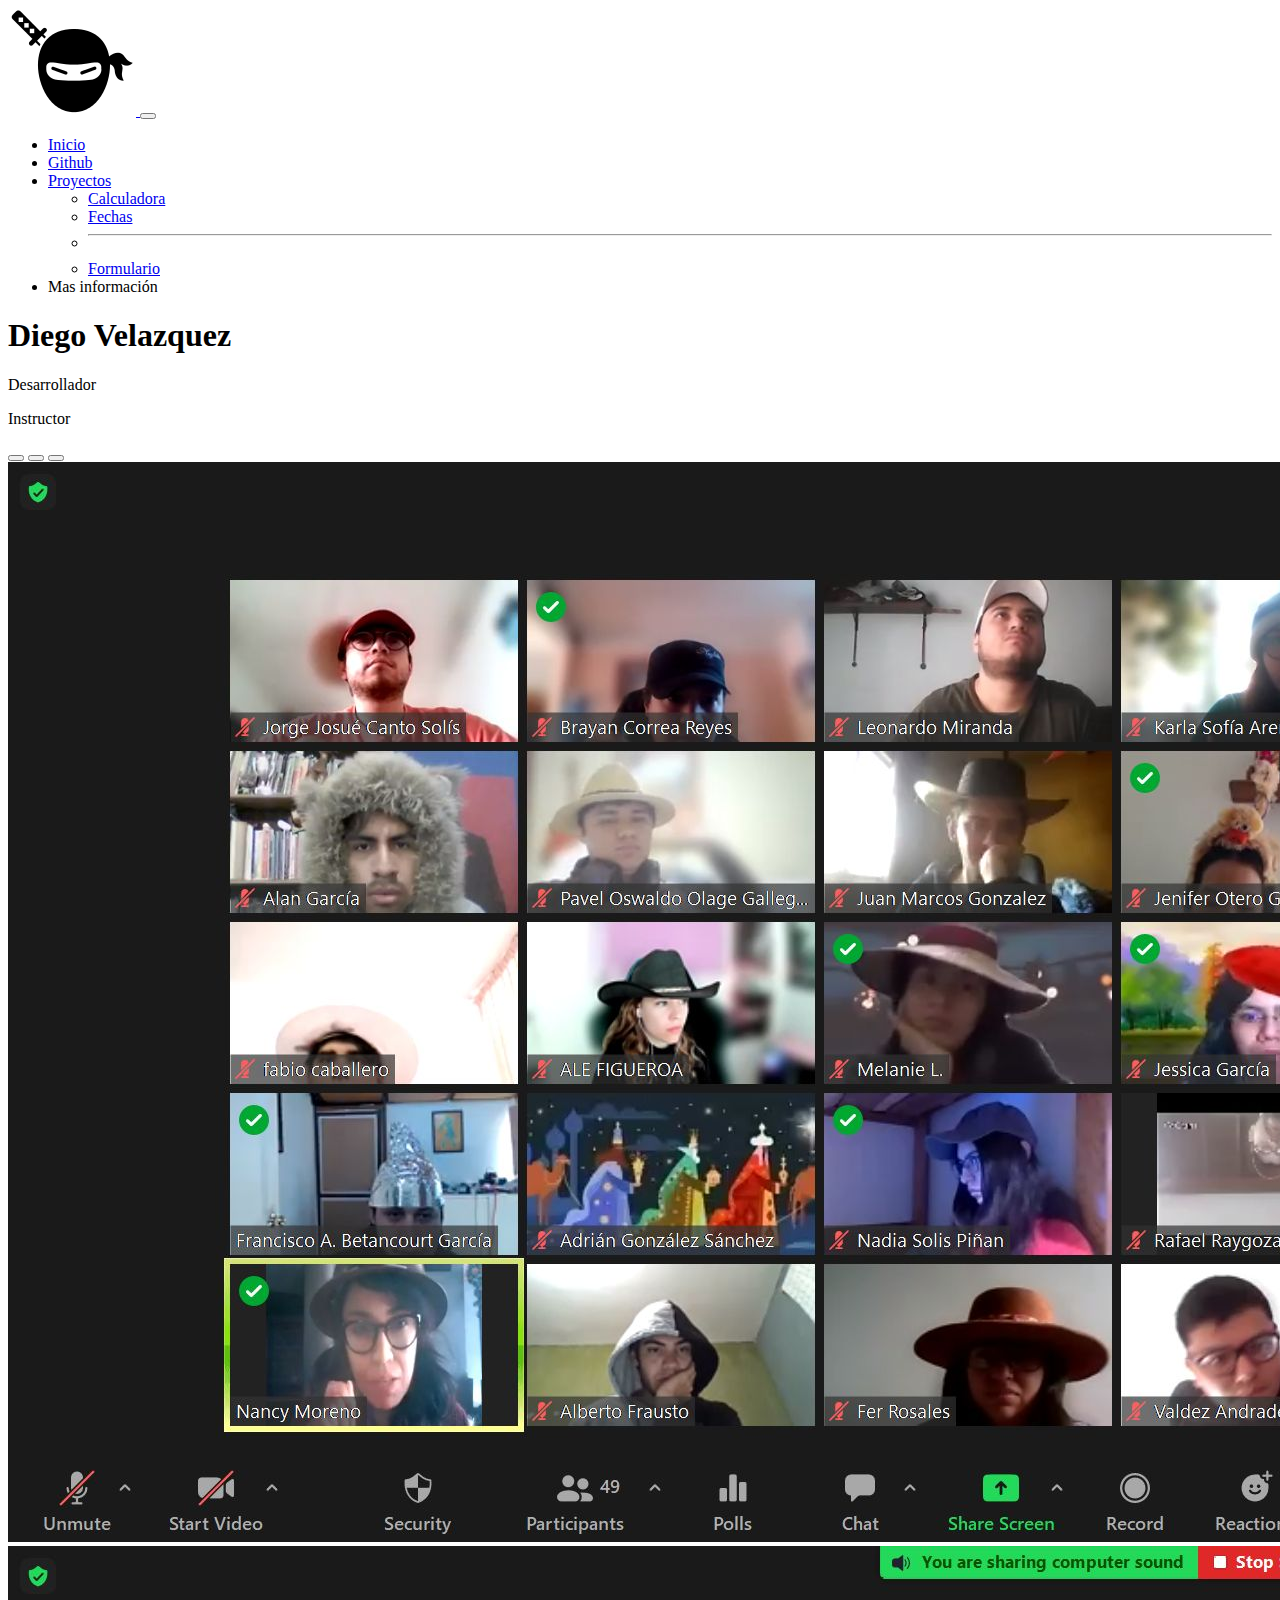
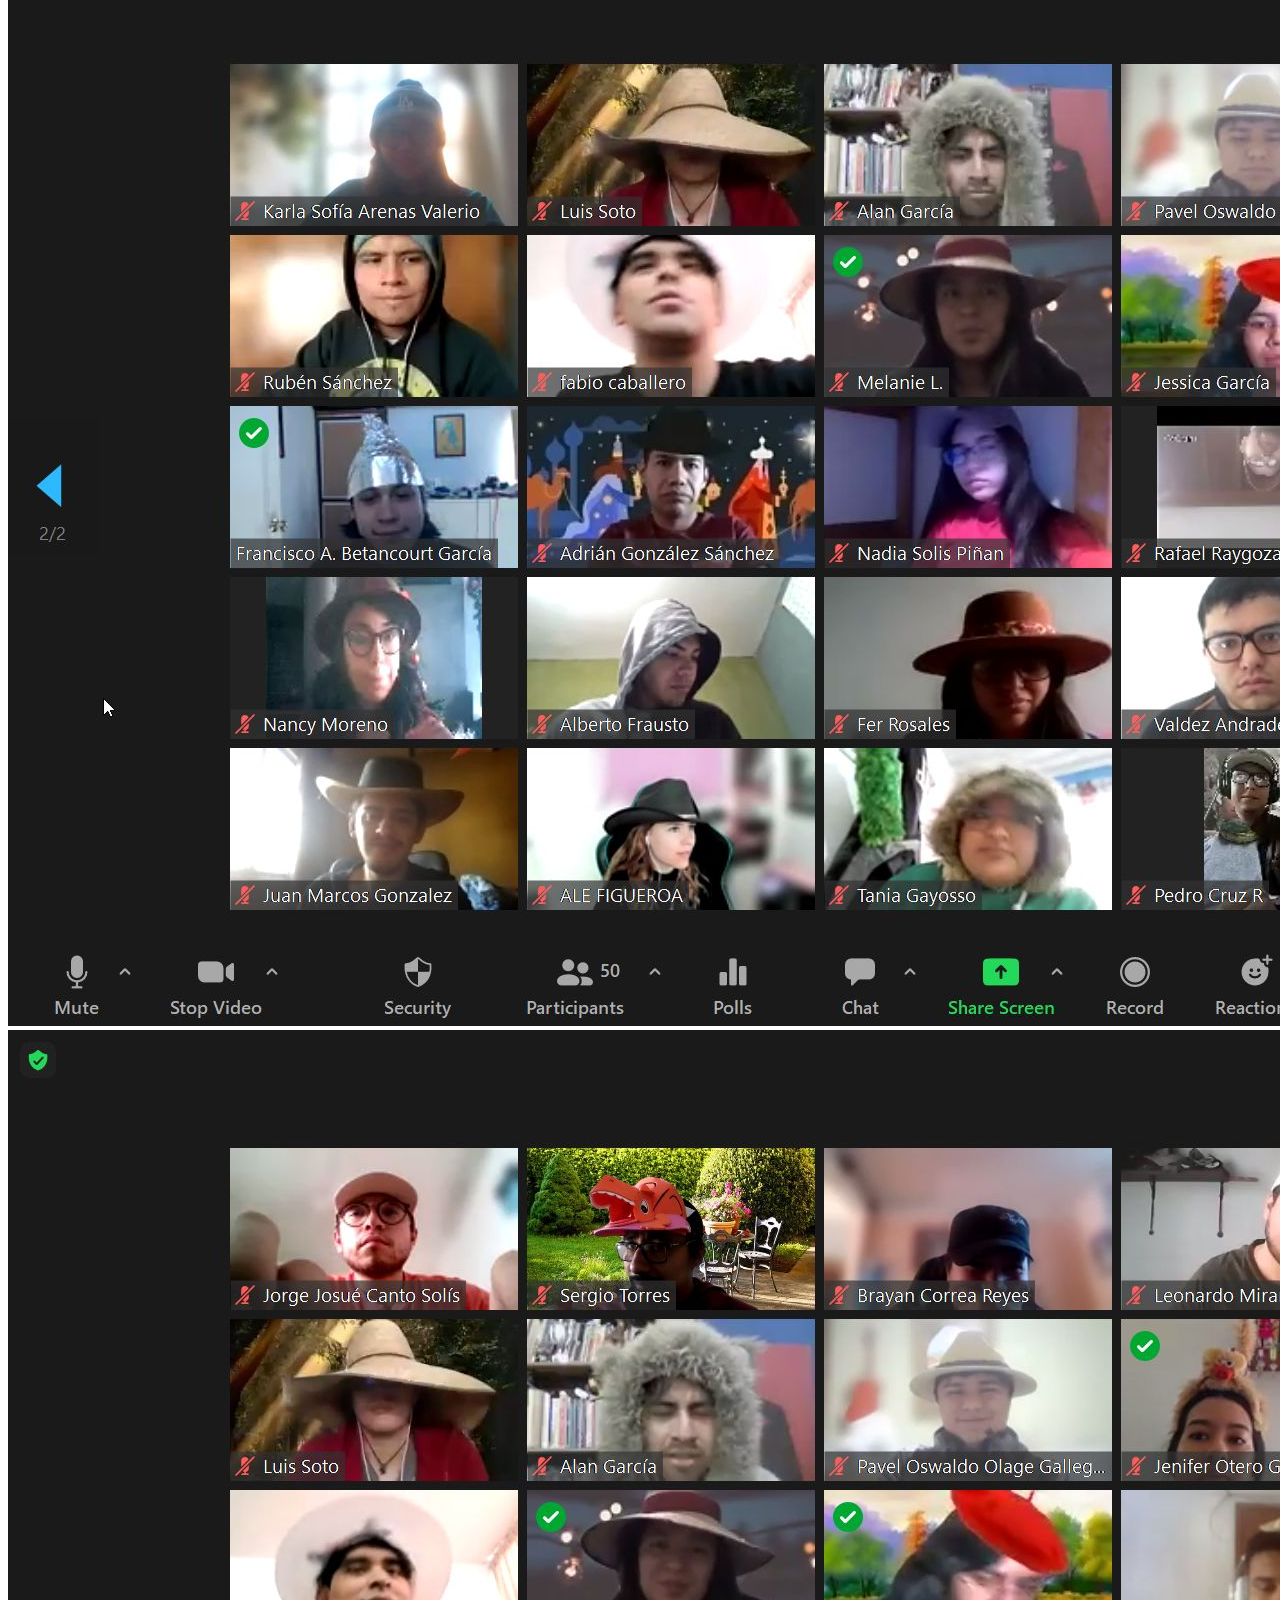
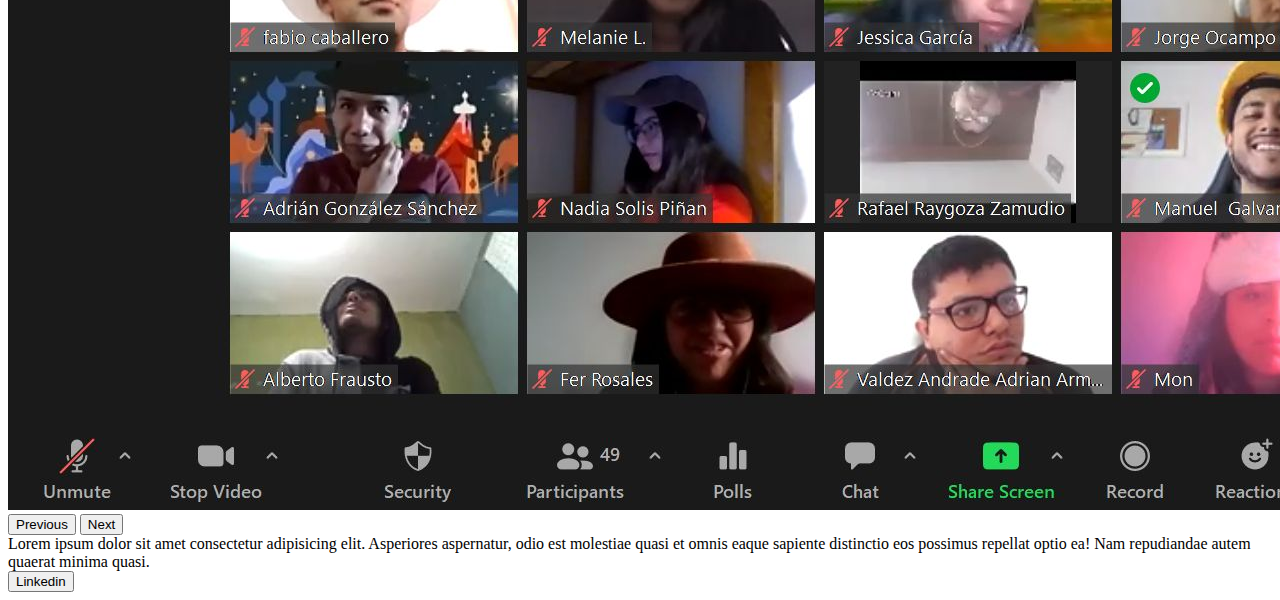
<file: index.html>
<!doctype html>
<html lang="en">
  <head>
    <meta charset="utf-8">
    <meta name="viewport" content="width=device-width, initial-scale=1">
    <title>Bootstrap demo</title>
    <link href="https://cdn.jsdelivr.net/npm/bootstrap@5.3.0-alpha1/dist/css/bootstrap.min.css" rel="stylesheet" integrity="sha384-GLhlTQ8iRABdZLl6O3oVMWSktQOp6b7In1Zl3/Jr59b6EGGoI1aFkw7cmDA6j6gD" crossorigin="anonymous">
    <!--CSS-->
    <link rel="stylesheet" src="style.css">
  </head>
  <body>
    <!--Navbar-->
    <nav class="navbar navbar-expand-sm bg-body-light">
        <div class="container-fluid">
          <a class="navbar-brand" href="#">
            <img class="logo-ninja" src="./assets/img/mimja.png" alt="logo-ninja">
          </a>
          <button class="navbar-toggler" type="button" data-bs-toggle="collapse" data-bs-target="#navbarSupportedContent" aria-controls="navbarSupportedContent" aria-expanded="false" aria-label="Toggle navigation">
            <span class="navbar-toggler-icon"></span>
          </button>
          <div class="collapse navbar-collapse" id="navbarSupportedContent">
            <ul class="navbar-nav me-auto mb-2 mb-lg-0">
              <li class="nav-item">
                <a class="nav-link active" aria-current="page" href="#">Inicio</a>
              </li>
              <li class="nav-item">
                <a class="nav-link" target="_blank" href="https://github.com/DiegoV25/ch22">Github</a>
              </li>
              <li class="nav-item dropdown">
                <a class="nav-link dropdown-toggle" href="#" role="button" data-bs-toggle="dropdown" aria-expanded="false">
                  Proyectos
                </a>
                <ul class="dropdown-menu">
                  <li><a class="dropdown-item" href="#">Calculadora</a></li>
                  <li><a class="dropdown-item" href="#">Fechas</a></li>
                  <li><hr class="dropdown-divider"></li>
                  <li><a class="dropdown-item" href="#">Formulario</a></li>
                </ul>
              </li>
              <li class="nav-item">
                <a class="nav-link disabled">Mas información</a>
              </li>
            </ul>
          </div>
        </div>
      </nav>
      <!--Acercaa de-->
      <div class="container">
        <div class="row">
         <h1 class="col">Diego Velazquez</h1>   
        </div>
        <div class="row">
            <p class="col-12 col-sm-4">Desarrollador</p>
            <p class="col-12 col-sm-4">Instructor</p>
        </div>
      </div>

      <!--Carrusel-->
      <div class="container">
        <div class="row">
          <!-- carousel -->
          <div class="col-10 col-sm-7">
            <div id="carouselExampleIndicators" class="carousel slide">
              <div class="carousel-indicators">
                <button
                  type="button"
                  data-bs-target="#carouselExampleIndicators"
                  data-bs-slide-to="0"
                  class="active"
                  aria-current="true"
                  aria-label="Slide 1"
                ></button>
                <button
                  type="button"
                  data-bs-target="#carouselExampleIndicators"
                  data-bs-slide-to="1"
                  aria-label="Slide 2"
                ></button>
                <button
                  type="button"
                  data-bs-target="#carouselExampleIndicators"
                  data-bs-slide-to="2"
                  aria-label="Slide 3"
                ></button>
              </div>
              <div class="carousel-inner">
                <div class="carousel-item active">
                  <img
                    src="./assets/carousel/sombreros 1.jpg"
                    class="d-block w-100"
                    alt="..."
                  />
                </div>
                <div class="carousel-item">
                  <img
                    src="./assets/carousel/sombreros 2.jpg"
                    class="d-block w-100"
                    alt="..."
                  />
                </div>
                <div class="carousel-item">
                  <img
                    src="./assets/carousel/sombreros 3.jpg"
                    class="d-block w-100"
                    alt="..."
                  />
                </div>
              </div>
              <button
                class="carousel-control-prev"
                type="button"
                data-bs-target="#carouselExampleIndicators"
                data-bs-slide="prev"
              >
                <span
                  class="carousel-control-prev-icon"
                  aria-hidden="true"
                ></span>
                <span class="visually-hidden">Previous</span>
              </button>
              <button
                class="carousel-control-next"
                type="button"
                data-bs-target="#carouselExampleIndicators"
                data-bs-slide="next"
              >
                <span
                  class="carousel-control-next-icon"
                  aria-hidden="true"
                ></span>
                <span class="visually-hidden">Next</span>
              </button>
            </div>
          </div>
          <!-- Descripción -->
          <div class="col-10 col-sm-3">
              Lorem ipsum dolor sit amet consectetur adipisicing elit. Asperiores aspernatur, odio est molestiae quasi et omnis eaque sapiente distinctio eos possimus repellat optio ea! Nam repudiandae autem quaerat minima quasi.
          </div>
          <div class="col text-center">
            <button type="button" class="btn btn-dark my-2 text-center">Linkedin</button>
          </div>
        </div>
      </div>
      <!--Bootstrap-->
    <script src="https://cdn.jsdelivr.net/npm/bootstrap@5.3.0-alpha1/dist/js/bootstrap.bundle.min.js" integrity="sha384-w76AqPfDkMBDXo30jS1Sgez6pr3x5MlQ1ZAGC+nuZB+EYdgRZgiwxhTBTkF7CXvN" crossorigin="anonymous"></script>
  </body>
</html>
</file>
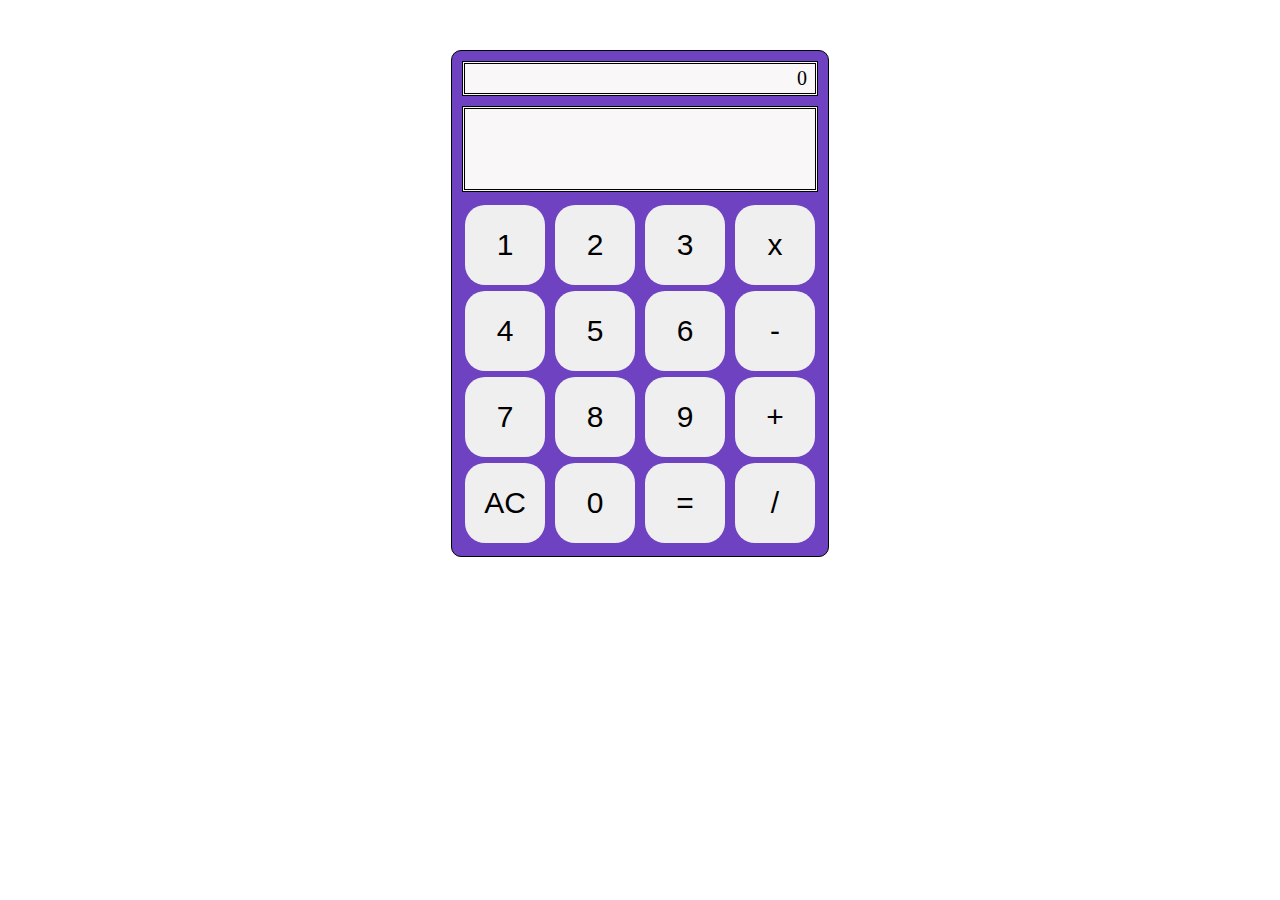
<file: calculadora/calculadora.html>
<!DOCTYPE html>
<html lang="en">
<head>
    <meta charset="UTF-8">
    <meta http-equiv="X-UA-Compatible" content="IE=edge">
    <meta name="viewport" content="width=device-width, initial-scale=1.0">
    <link rel="stylesheet" href="calculadora.css">
    <title>Calculadora</title>
</head>
<body>
    <div class="container">
        <div id="operacionRealizada">0</div>
        <div id="txtResultado"> </div>
        <div class="fila">
            <button class="tecla" onclick="operador('1')">1</button>
            <button class="tecla"  onclick="operador('2')">2</button>
            <button class="tecla" id="3" onclick="operador('3')">3</button>
            <button class="tecla" onclick="operacion('*')">x</button>
        </div>
        <div class="fila">
            <button class="tecla" onclick="operador('4')">4</button>
            <button class="tecla"  onclick="operador('5')">5</button>
            <button class="tecla"  onclick="operador('6')">6</button>
            <button class="tecla"  onclick="operacion('-')">-</button>
        </div>
        <div class="fila">
            <button class="tecla"  onclick="operador('7')">7</button>
            <button class="tecla"  onclick="operador('8')">8</button>
            <button class="tecla"  onclick="operador('9')">9</button>
            <button class="tecla"  onclick="operacion('+')">+</button>
        </div>
        <div class="fila">
            <button class="tecla" onclick="limpiar()">AC</button>
            <button class="tecla" onclick="operador('0')">0</button>
            <button class="tecla"  onclick="calculo()">=</button>
            <button class="tecla"  onclick="operacion('/')">/</button>
        </div>
    </div>

    <script src="calculadora.js"></script>
</body> 
</html>
</file>
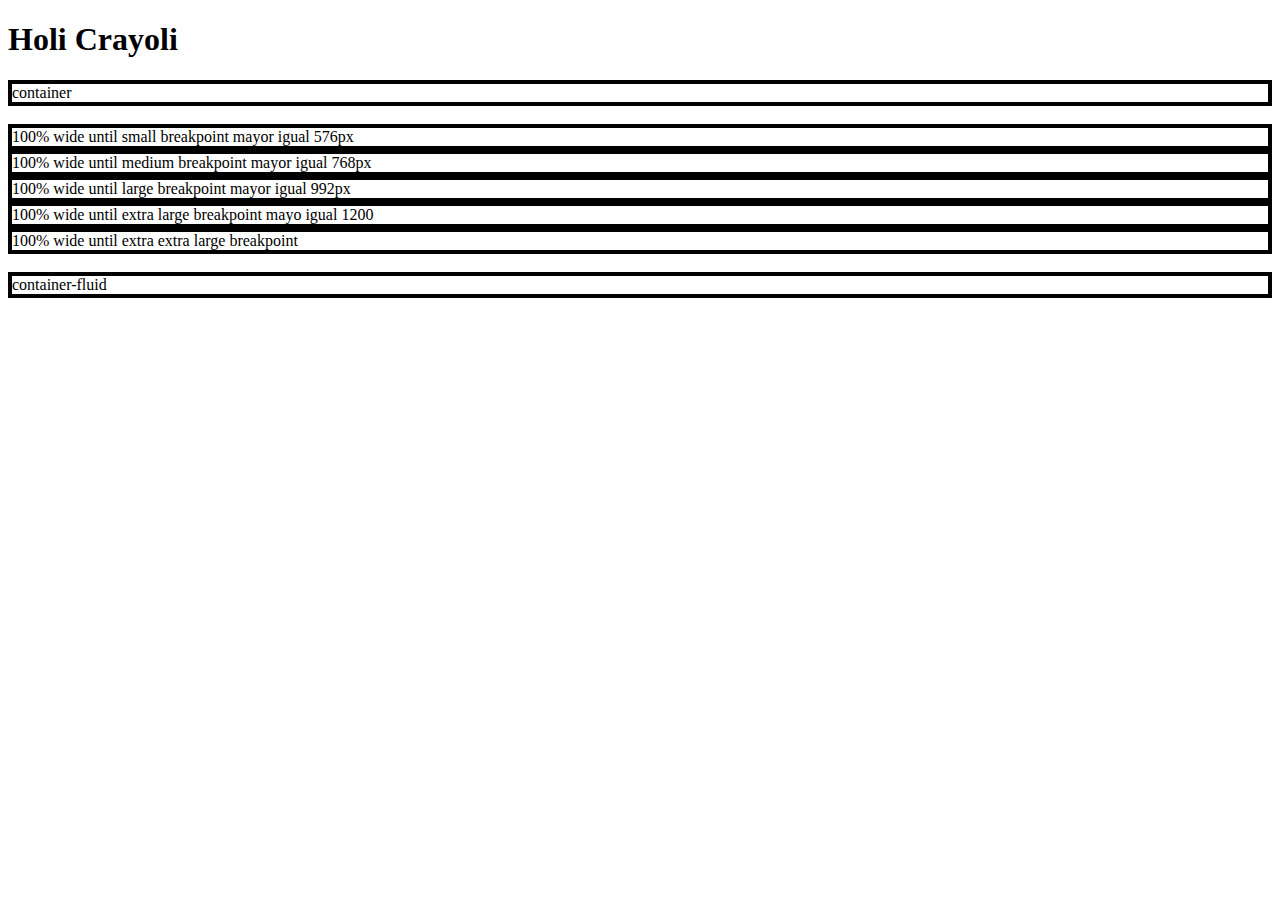
<file: Conceptos/container.html>
<!DOCTYPE html>
<html lang="en">
  <head>
    <meta charset="utf-8" />
    <meta name="viewport" content="width=device-width, initial-scale=1" />
    <title>Bootstrap demo</title>
    <link
      href="https://cdn.jsdelivr.net/npm/bootstrap@5.3.0-alpha1/dist/css/bootstrap.min.css"
      rel="stylesheet"
      integrity="sha384-GLhlTQ8iRABdZLl6O3oVMWSktQOp6b7In1Zl3/Jr59b6EGGoI1aFkw7cmDA6j6gD"
      crossorigin="anonymous"
    />
    <style>
      div {
        border: 4px solid black;
      }
    </style>
  </head>
  <body>
    <h1>Holi Crayoli</h1>
    <div class="container">container</div>
    <br />
    <div class="container-sm">100% wide until small breakpoint mayor igual 576px </div>
    <div class="container-md">100% wide until medium breakpoint mayor igual 768px </div>
    <div class="container-lg">100% wide until large breakpoint mayor igual 992px</div>
    <div class="container-xl">100% wide until extra large breakpoint mayo igual 1200</div>
    <div class="container-xxl">100% wide until extra extra large breakpoint</div>
    <br>
    <div class="container-fluid">container-fluid</div>
    <script
      src="https://cdn.jsdelivr.net/npm/bootstrap@5.3.0-alpha1/dist/js/bootstrap.bundle.min.js"
      integrity="sha384-w76AqPfDkMBDXo30jS1Sgez6pr3x5MlQ1ZAGC+nuZB+EYdgRZgiwxhTBTkF7CXvN"
      crossorigin="anonymous"
    ></script>
  </body>
</html>
</file>
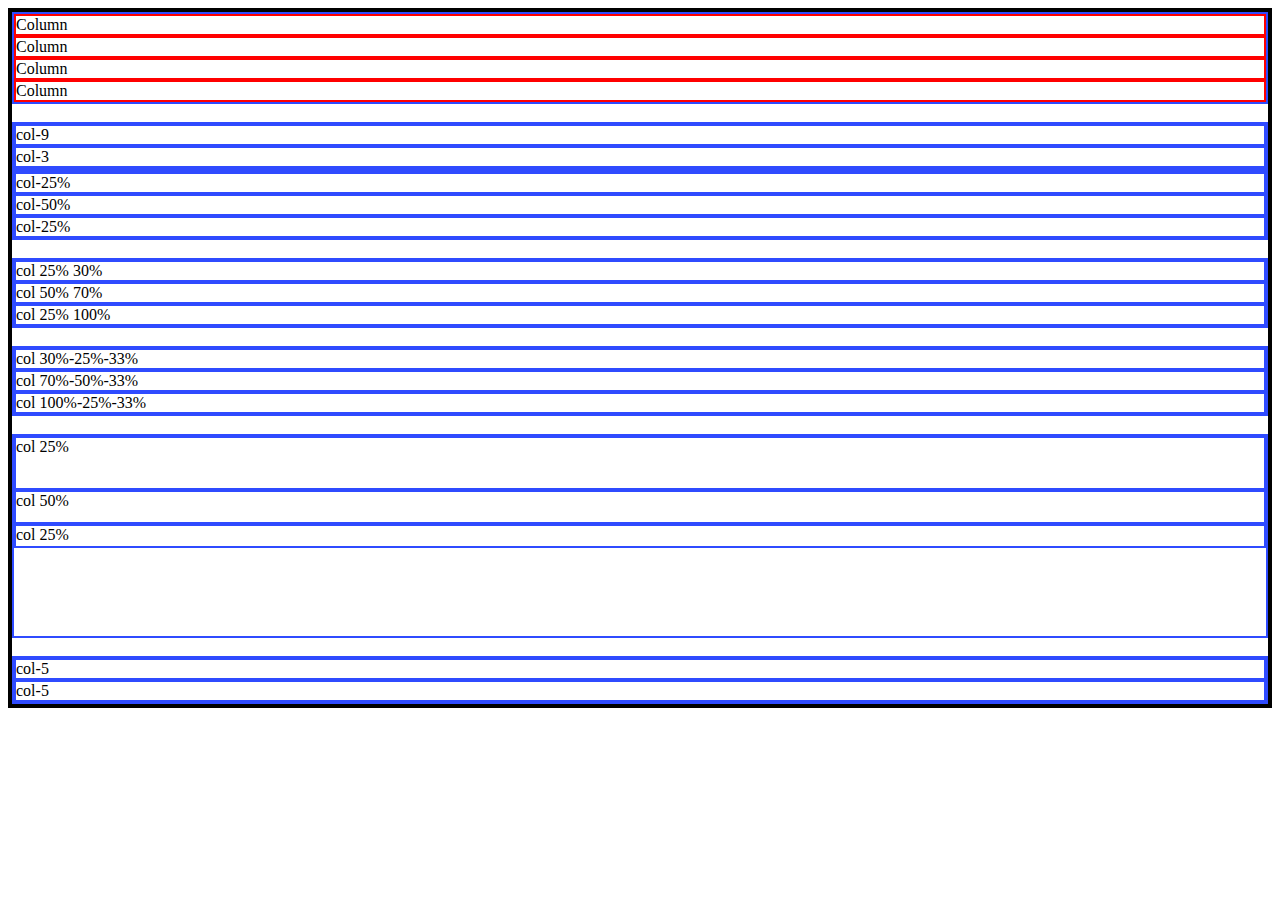
<file: Conceptos/rowcol.html>
<!DOCTYPE html>
<html lang="en">
  <head>
    <meta charset="utf-8" />
    <meta name="viewport" content="width=device-width, initial-scale=1" />
    <title>Bootstrap demo</title>
    <style>
      .container-fluid {
        border: 4px solid black;
      }

      .col {
        border: 2px solid red
      }

      div {
        border: 2px solid rgb(47, 75, 255);
      }
    </style>
    <link
      href="https://cdn.jsdelivr.net/npm/bootstrap@5.3.0-alpha1/dist/css/bootstrap.min.css"
      rel="stylesheet"
      integrity="sha384-GLhlTQ8iRABdZLl6O3oVMWSktQOp6b7In1Zl3/Jr59b6EGGoI1aFkw7cmDA6j6gD"
      crossorigin="anonymous"
    />
  </head>
  <body>
   <!-- contener principal-->
    <div class="container-fluid text-center">
      <!--Columnas proporcionales-->
      <div class="row">
        <div class="col">Column</div>
        <div class="col">Column</div>
        <div class="col">Column</div>
        <div class="col">Column</div>
      </div>
    
    <br>
    <!--columnas con ancho definidos-->
    <div class="row">
    <div class="col-9">col-9</div>
    <div class="col-3">col-3</div>
    </div>
    <!--Columnas 25% 50% 25%-->
    <div class="row">
      <div class="col-3">col-25%
    </div>
      <div class="col-6">col-50%</div>
      <div class="col-3">col-25%
      </div>
    </div>
    <br>
     <!--Columnas 30% 70% 100%-->
     <div class="row">
      <div class="col-4 col-sm-3">col 25% 30%</div>
      <div class="col-8 col-sm-6">col 50% 70%</div>
      <div class="col-12 col-sm-3">col 25% 100%</div>
    </div>
    <br>
    <!-- columnas  30% 70% 100%, sm  25% 50% 25%, lg 33% 33% 33% -->
    <div class="row">
      <div class="col-4 col-sm-3 col-lg-4">col 30%-25%-33%</div>
      <div class="col-8 col-sm-6 col-lg-4">col 70%-50%-33%</div>
      <div class="col-12 col-sm-3 col-lg-4">col 100%-25%-33%</div>
    </div>
    <br>
    <!-- alineación vertical -->
      <div class="row" style="min-height: 200px;">
        <div class="col-3 align-self-start" style="height: 50px;">col 25%</div>
        <div class="col-6 align-self-center" style="height: 30px;">col 50%</div>
        <div class="col-3 align-self-end my-1" style="height: 20px;">col 25%</div>
      </div>
      <br>
      <!-- alineación horizontal -->
      <div class="row justify-content-around">
        <div class="col-10 col-sm-5 my-1 text-bg-primary">col-5</div>
        <div class="col-5 col-sm-5 my-1 text-bg-success">col-5</div>        
      </div>


    </div>
    <script
      src="https://cdn.jsdelivr.net/npm/bootstrap@5.3.0-alpha1/dist/js/bootstrap.bundle.min.js"
      integrity="sha384-w76AqPfDkMBDXo30jS1Sgez6pr3x5MlQ1ZAGC+nuZB+EYdgRZgiwxhTBTkF7CXvN"
      crossorigin="anonymous"
    ></script>
    </div>
  </body>
</html>
</file>
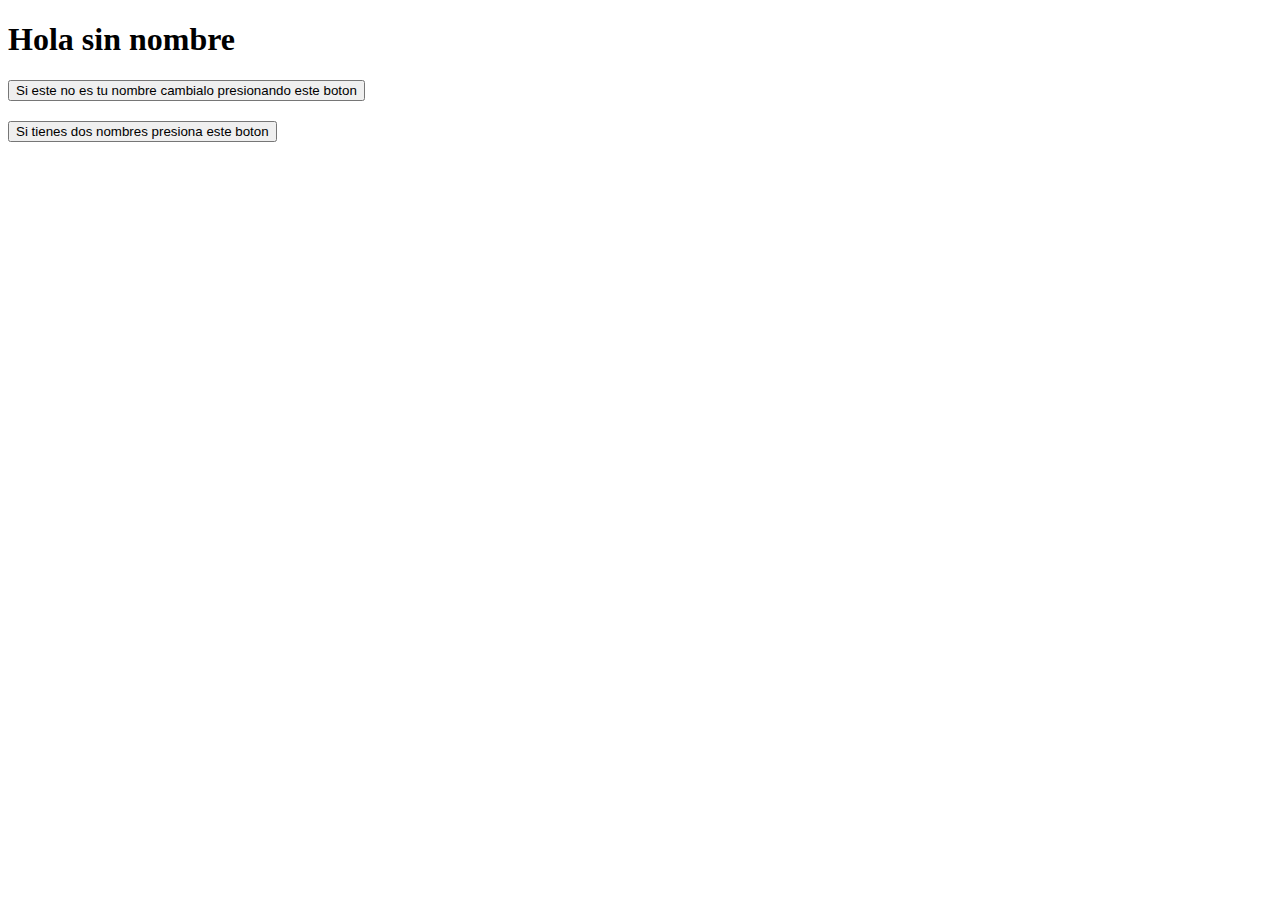
<file: practica/hola-nombre.html>
<!doctype html>
<html lang="en">
  <head>
    <meta charset="utf-8">
    <meta name="viewport" content="width=device-width, initial-scale=1">
    <title>Hola nombre</title>
  </head>
  <body>
    <h1 id="Hola">Hola sin nombre</h1>
    <button onclick="changeName()">Si este no es tu nombre cambialo presionando este boton</button>
    <h2 id="Hola2"></h2>
    <button onclick="changeName2()">Si tienes dos nombres presiona este boton</button>
    <script src="hola-nombre.js"></script>
  </body>
</html>
</file>
<file: calculadora/calculadora.css>
.container{
    width: max-content;
    margin: 50px auto;
    border: 1px solid black;
    padding: 10px;
    border-radius: 10px;
    background: #6f42c1;; 
}
.tecla {
    width: 80px;
    height: 80px;
    margin: 3px;
    border-radius: 20px;
    border: 40px;
    font-size: 30px;
    cursor: pointer;
    transition: .3s;
}
.tecla:hover{
    background-color: rgb(181, 49, 49);
    color: rgb(239, 232, 232);
}
#operacionRealizada{
    background-color: #f9f7f8;
    padding: 3px;
    text-align: right;
    font-size: 20px;
    letter-spacing: 5px;
    border: double black;
}
#txtResultado{
    height: 80px;
    border: double black;
    background-color: #f9f7f8;
    margin: 10px 0;
    font-size: 40px;
    display: flex;
    justify-content: end;
    align-items: center;
    padding: 0 10px;
}
</file>
